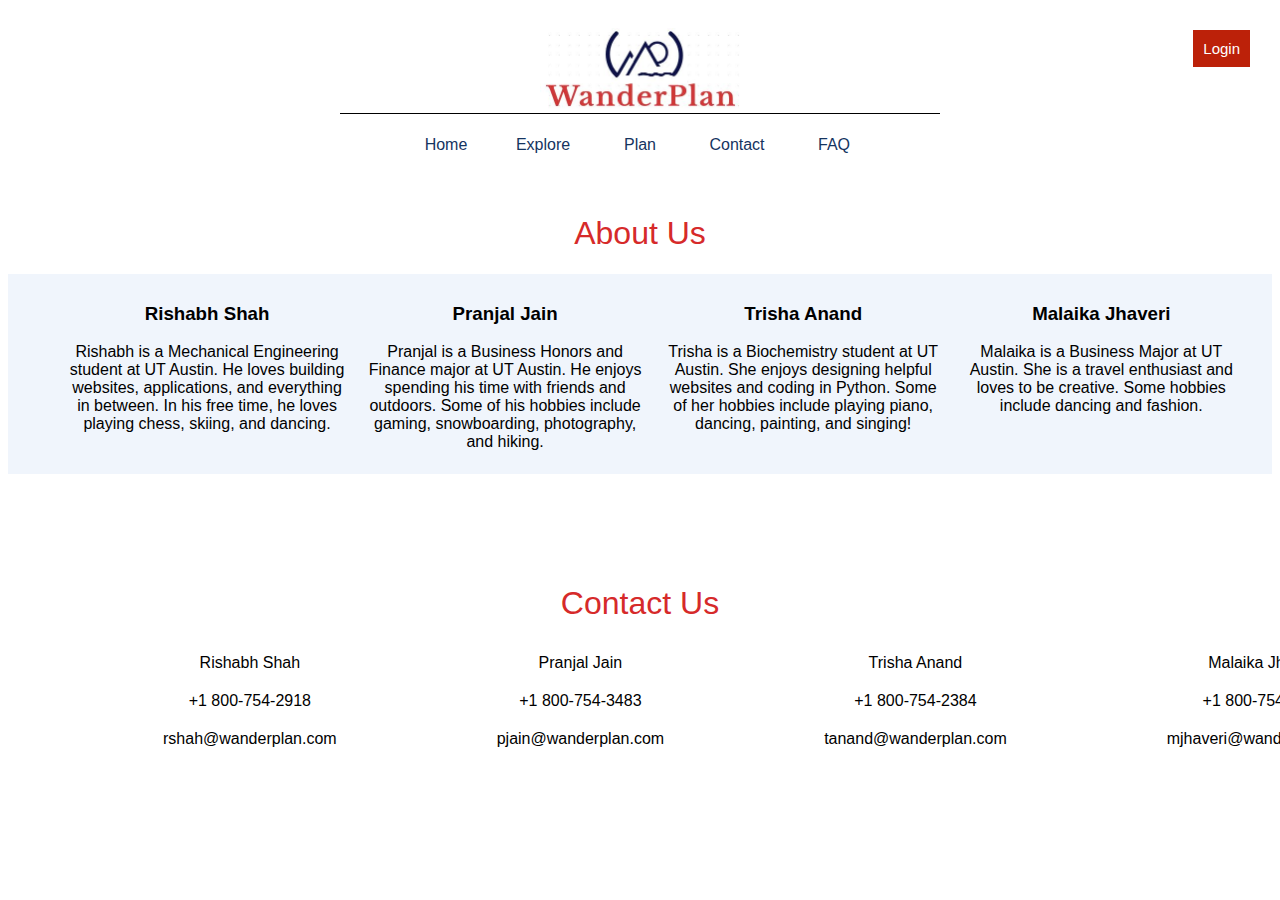
<file: Final Website Project/contactus.html>
<!DOCTYPE html>
<html>
  <head>
    <meta charset="utf-8">
    <meta name="viewport" content="width=device-width">
    <title>repl.it</title>
    <!--this is using the style sheet from the homepage right now-->
    <link href="style.css" rel="stylesheet" type="text/css" />
    <style>
      body {
        font-family: Optima, sans-serif;
      }
      article {
        width: 22%;
        float: left;
        position: relative;
        background-color: #f0f5fc;
        height: 150px;
        padding: 10px;
      }
      #text-body {
        background-color: #f0f5fc;
        height: 200px;
        width: 100%
        text-align: center;
      }
      h1 {
        color: #d62a2a;
        text-align: center;
        font-family: Optima, sans-serif;
        font-weight: 85;
      }
      td {
        font-family: Optima, sans-serif;
      }
      #contact_info{
        border-collapse: separate;
        border-spacing: 150px 0;
      }

    </style>
  </head>
  <body>

    <div id="header">
        <a href="./"><img src="WanderPlanLogo.JPG" alt="logo" id="logo"></a>
    </div>
  <div id="login-button">
      <form method="post" action="register.php"><input type="hidden" name="destination" value="explore.html"><input id="link" type="submit" value="Login"></form>
    </div>

    <div id="top-nav" style="display: block;">
        <table>
          <tr>
            <td><a href="./">Home</a></td>
            <td><a href="explore.html"</a>Explore</td>  
            <td><a href="dropdown.php">Plan</a></td>
            <td><a href="contactus.html">Contact</a></td>
            <td><a href="faq.html">FAQ</a></td>
          </tr>
                   
        </table>

    </div>
    <br>
   
    <h1> About Us </h1>
    <div id="text-body">
      <article id="Rishabh" style="padding-left: 60px;">
        <h3>Rishabh Shah</h3>
        Rishabh is a Mechanical Engineering student at UT Austin. He loves building websites, applications, and everything in between. In his free time, he loves playing chess, skiing, and dancing.
      </article>

      <article id="Pranjal">
        <h3>Pranjal Jain</h3>
        Pranjal is a Business Honors and Finance major at UT Austin. He enjoys spending his time with friends and outdoors. Some of his hobbies include gaming, snowboarding, photography, and hiking. 
      </article>

      <article id="Trisha">
        <h3>Trisha Anand</h3>
        Trisha is a Biochemistry student at UT Austin. She enjoys designing helpful websites and coding in Python. Some of her hobbies include playing piano, dancing, painting, and singing!
      </article>

      <article id="Malaika">
        <h3>Malaika Jhaveri</h3>
          Malaika is a Business Major at UT Austin. She is a travel enthusiast and loves to be creative. Some hobbies include dancing and fashion.
      </article> 
    </div>
    <br>
    <br>
    <br>
    <br>
    <br>
    <h1> Contact Us </h1>
    <div id="footer">
      <table id="contact_info" style="margin-left:auto;margin-right:auto;">
        <caption> </caption>
        <tr>
          <td> Rishabh Shah </td>
          <td> Pranjal Jain </td>
          <td> Trisha Anand </td>
          <td> Malaika Jhaveri  </td> 
        </tr>
        <tr>
          <td> +1 800-754-2918 </td>
          <td> +1 800-754-3483 </td>
          <td> +1 800-754-2384</td>
          <td> +1 800-754-5384</td>
        </tr>
        <tr>
          <td> rshah@wanderplan.com </td>
           <td> pjain@wanderplan.com</td>
          <td> tanand@wanderplan.com </td>
          <td> mjhaveri@wanderplan.com </td>  
        </tr>
        </table>
    </div>
  </body>
</html>
</file>
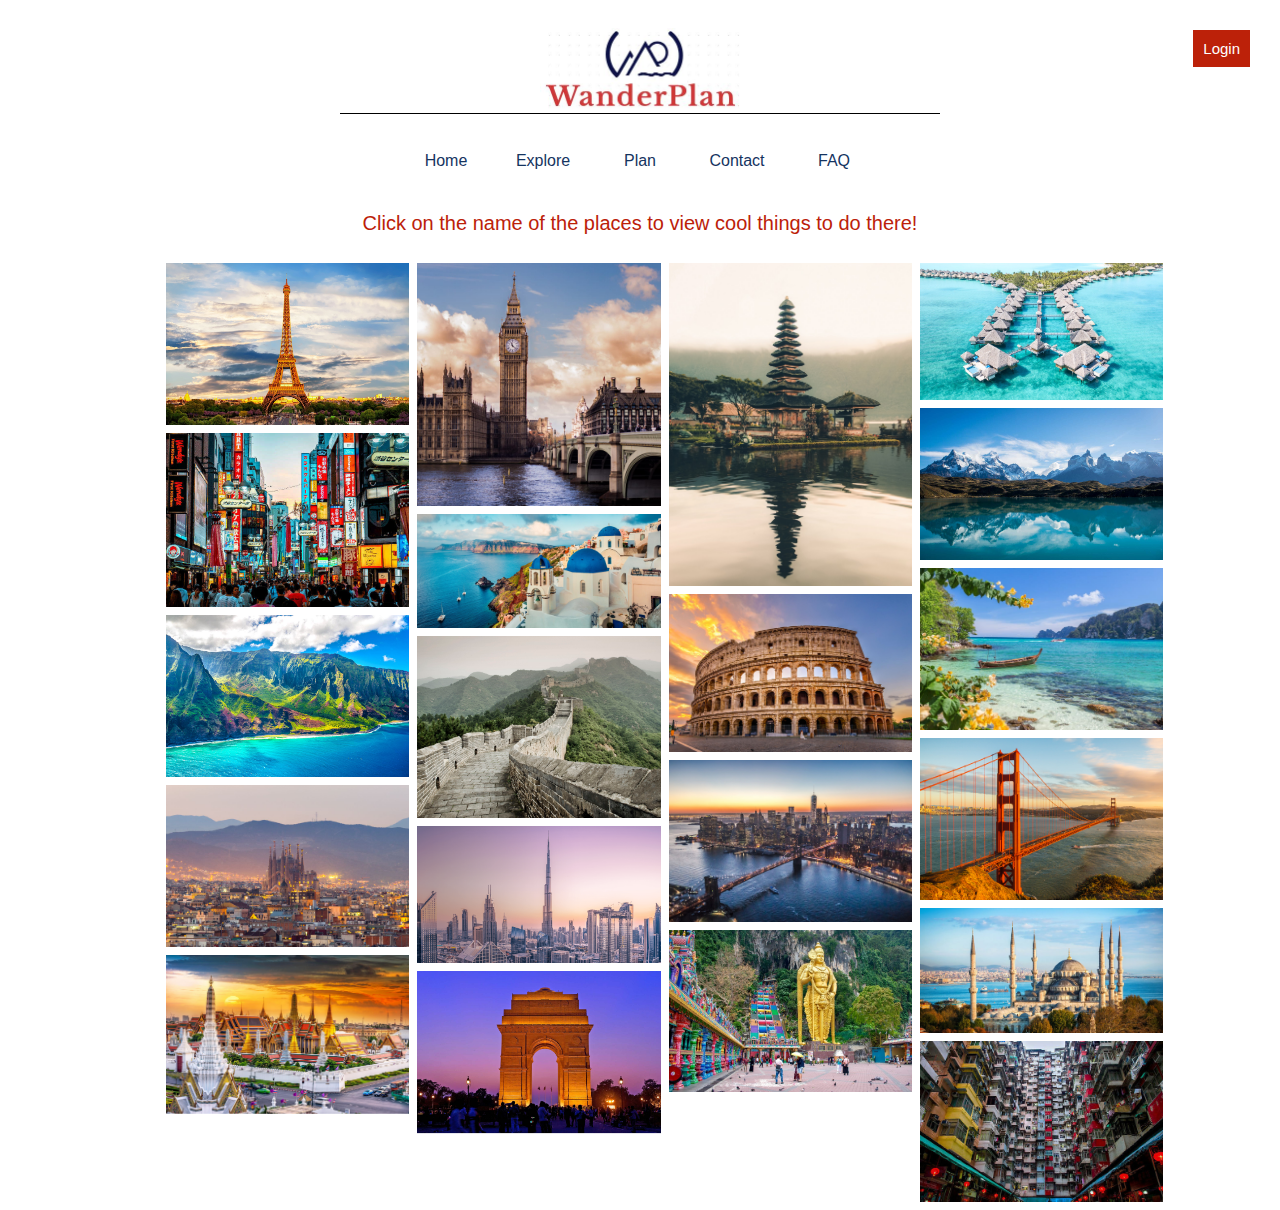
<file: Final Website Project/explore.html>
<html lang="en">

<head>
  <title>AJAX</title>
  <meta charset="UTF-8">
  <meta name="description" content="AJAX">
  <meta name="author" content="Pranjal J">
  <link href="style.css" rel="stylesheet" type="text/css" />
</head> 

   <body>
    <div id="header">
        <a href="./"><img src="WanderPlanLogo.JPG" alt="logo" id="logo"></a>
    </div>
    <div id="login-button">
      <form method="post" action="register.php"><input type="hidden" name="destination" value="explore.html"><input id="link" type="submit" value="Login"></form>
    </div>

    <div id="top-nav" style="display: block;">
        <table>
          <tr>
            <td><a href="./">Home</a></td>
            <td><a href="explore.html"</a>Explore</td>  
            <td><a href="dropdown.php">Plan</a></td>
            <td><a href="contactus.html">Contact</a></td>
            <td><a href="faq.html">FAQ</a></td>
          </tr>      
        </table>
    </div>

  <p id="explore-desc">Click on the name of the places to view cool things to do there!</p>
  <div class="explore-row">
  <div class="explore-column">
    <div class="img-container">
      <img class="image" src="paris.jpg" alt="paris">
        <div class="middle">
          <div class="text"><a href="https://www.tripadvisor.com/Attractions-g187147-Activities-Paris_Ile_de_France.html">Paris</a></div>
        </div>
    </div>
    <div class="img-container">
      <img class="image" src="tokyo.jpg" alt="tokyo">
        <div class="middle">
          <div class="text"><a href="https://travel.usnews.com/London_England/Things_To_Do/">Tokyo</a></div>
        </div>
    </div>

    <div class="img-container">
      <img class="image" src="hawaii.jpg" alt="maui">
        <div class="middle">
          <div class="text"><a href="https://www.tripadvisor.com/Attractions-g29220-Activities-Maui_Hawaii.html">Maui</a></div>
        </div>
    </div>

    <div class="img-container">
      <img class="image" src="barcelona.jpg" alt="barcelona">
        <div class="middle">
          <div class="text"><a href="https://www.cntraveler.com/gallery/best-things-to-do-in-barcelona">Barcelona</a></div>
        </div>
    </div>
    <div class="img-container">
      <img class="image" src="bangkok.jpg" alt="bangkok">
        <div class="middle">
          <div class="text"><a href="https://www.earthtrekkers.com/best-things-to-do-your-first-time-in-bangkok/">Bangkok</a></div>
        </div>
    </div>
  </div>
  <div class="explore-column">
    <div class="img-container">
      <img class="image" src="london.jpg" alt="london">
        <div class="middle">
          <div class="text"><a href="https://www.tripadvisor.com/Attractions-g186338-Activities-London_England.html">London</a></div>
        </div>
    </div>
    <div class="img-container">
      <img class="image" src="greece.jpg" alt="greece">
        <div class="middle">
          <div class="text"><a href="https://www.earthtrekkers.com/best-things-to-do-in-athens-greece/">Athens</a></div>
        </div>
    </div><a href="">
    <div class="img-container">
      <img class="image" src="china.jpg" alt="china">
        <div class="middle">
          <div class="text"><a href="https://travel.usnews.com/Beijing_China/Things_To_Do/">Beijing</a></div>
        </div>
    </div>
    <div class="img-container">
      <img class="image" src="dubai.png" alt="Dubai">
        <div class="middle">
          <div class="text"><a href="https://trip101.com/article/top-22-fun-activities-in-dubai">Dubai</a></div>
        </div>
    </div>
    <div class="img-container">
      <img class="image" src="delhi.jpg" alt="Delhi">
        <div class="middle">
          <div class="text"><a href="https://www.thecrazytourist.com/75-things-to-do-in-delhi-india/">Delhi</a></div>
        </div>
    </div>
  </div>
  <div class="explore-column">
    <div class="img-container">
      <img class="image" src="bali.jfif" alt="bali">
        <div class="middle">
          <div class="text"><a href="https://www.cntraveler.com/gallery/best-things-to-do-in-bali">Bali</a></div>
        </div>
    </div>
    <div class="img-container">
      <img class="image" src="rome.jpg" alt="rome">
        <div class="middle">
          <div class="text"><a href="https://www.tripadvisor.com/Attractions-g187791-Activities-Rome_Lazio.html">Rome</a></div>
        </div>
    </div>
    <div class="img-container">
      <img class="image" src="ny.jpg" alt="newyork">
        <div class="middle">
          <div class="text"><a href="https://www.tripadvisor.com/Attractions-g60763-Activities-New_York_City_New_York.html">New York</a></div>
        </div>
    </div>
    
    <div class="img-container">
      <img class="image" src="kualalumpur.jpg" alt="Kuala Lumpur">
        <div class="middle">
          <div class="text"><a href="https://www.twowanderingsoles.com/blog/top-things-to-do-in-kuala-lumpur">Kuala Lumpur</a></div>
        </div>
    </div>

  </div>
  <div class="explore-column">
    <div class="img-container">
      <img class="image" src="bora.jpg" alt="bora">
        <div class="middle">
          <div class="text"><a href="https://www.tripadvisor.com/Attractions-g311415-Activities-Bora_Bora_Society_Islands.html">Bora Bora</a></div>
        </div>
    </div>
    <div class="img-container">
      <img class="image" src="torres.jpg" alt="torres">
        <div class="middle">
          <div class="text"><a href="https://www.planetware.com/tourist-attractions/chile-chi.htm">Chile</a></div>
        </div>
    </div>
    <div class="img-container">
      <img class="image" src="thailand.jpg" alt="thailand">
        <div class="middle">
          <div class="text"><a href="https://www.wanderlust.co.uk/content/top-10-things-to-do-in-thailand/">Thailand</a></div>
        </div>
    </div>
      <div class="img-container">
      <img class="image" src="sanfran.jpg" alt="torres">
        <div class="middle">
          <div class="text"><a href="https://www.tripadvisor.com/Attractions-g60713-Activities-San_Francisco_California.html">San Francisco</a></div>
        </div>
    </div>
    <div class="img-container">
      <img class="image" src="istanbul.jpg" alt="Istanbul">
        <div class="middle">
          <div class="text"><a href="https://www.earthtrekkers.com/must-have-experiences-istanbul-turkey/">Istanbul</a></div>
        </div>
    </div>
    <div class="img-container">
      <img class="image" src="hongkong.jpg" alt="Hong Kong">
        <div class="middle">
          <div class="text"><a href="https://travel.usnews.com/Hong_Kong_China/Things_To_Do/">Hong Kong</a></div>
        </div>
    </div>
  </div>

  </div>



    
  

</body>
</html>
</file>
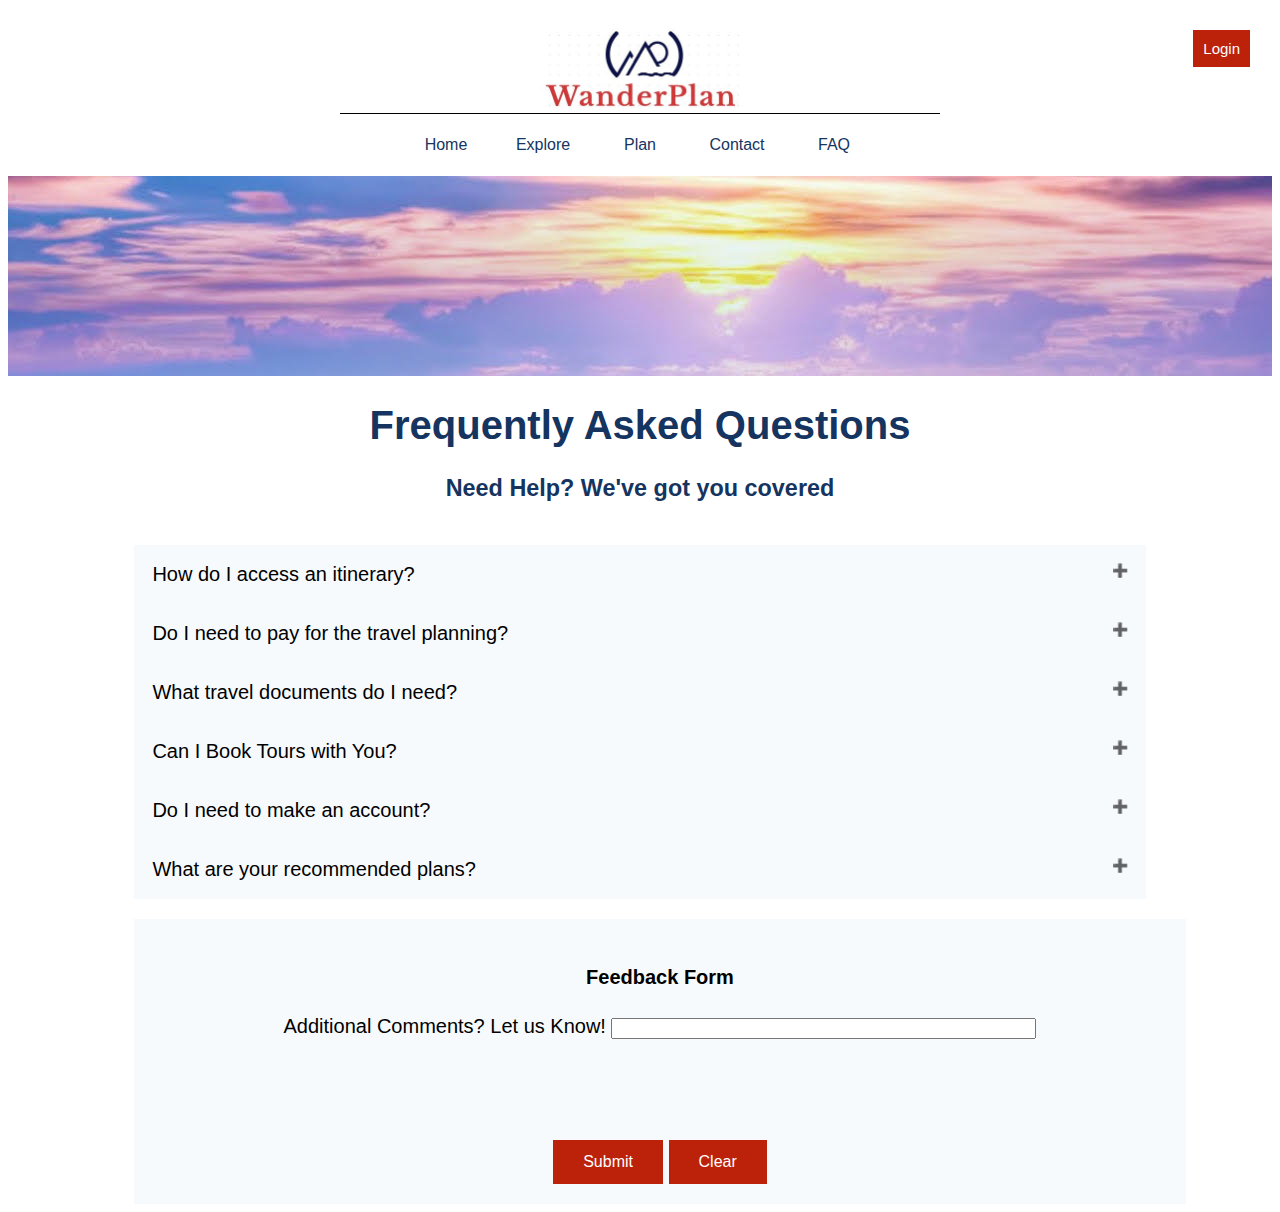
<file: Final Website Project/faq.html>
<!DOCTYPE html> 

<html lang="en">
<head> 
<title>FAQ</title>	
	<meta charset="UTF-8">
	<meta name="description" content = "FAQ">
	<meta name='author' content= "Group">
  <link href="style.css" rel="stylesheet" type="text/css" />
  <script src='./jquery-3.6.0.min.js' ></script>
	<script src="./faq.js" defer></script>

	<style> 
  
    #h4 {
      color: #15345f;
    }
		.container {
			padding-top: 20px;
			width: 80%;
			margin-left: 10%;
			padding-bottom: 20px;
		}

		.title-faq{
			color: black;
  			background-image: url('faqimg.jpeg');
  			padding-bottom: 200px;
  			width: auto;
  			padding-top: 0px;
		}

		.text-faq {
			text-align: center;
			font-size: 20px;
			font-family: Optima, sans-serif;
  			font-weight: 10;
  			color: #15345f;
		}
		.accordion {
			background-color: #f7fafc;
			color: black;
			cursor: pointer;
			padding: 18px;
			width: 100%;
			text-align: left;
			border: none;
			outline: none;
			font-size: 20px;
			font-family: Optima, sans-serif;
  			font-weight: 20;
			transition: 0.4s;
		}

		.active, .accordion:hover {
			background-color: #a3c5dc;
		}
    .bottom {
      padding-top: 20px;
			width: 80%;
			margin-left: 10%;
      padding-left: 20px;
      padding-right: 20px;
			padding-bottom: 20px;
      font-size: 20px;
      text-align: center;
			font-family: Optima, sans-serif;
  		font-weight: 20;
      background-color: #f7fafc;
    }
		.panel {
			padding: 18px;
			background-color: white;
			display: none;
			overflow: hidden;
		}
    .one {
      margin-left: auto;
      margin-right: auto;
    }
		.accordion:after{
			content:'\02795';
			font-size: 13px;
			color: #777;
			float: right;
			margin-left: 5px;
		}

		.active:after {
			content: "\2796";
		}

  .submit{
  background-color: #bc2109;
  border: none;
  color: white;
  padding: 13px 30px;
  text-align: center;
  text-decoration: none;
  font-family: Tahoma, sans-serif;
  font-size: 16px;
  margin-top: 10%;
}

.reset{
  background-color: #bc2109;
  border: none;
  color: white;
  padding: 13px 30px;
  text-align: center;
  text-decoration: none;
  font-family: Tahoma, sans-serif;
  font-size: 16px;
  margin-top: 10%;
}
	</style>
</head>
<body>
	<div id="header">
        <a href="./"><img src="WanderPlanLogo.JPG" alt="logo" id="logo"></a>
    </div>
    <div id="login-button">
      <form method="post" action="register.php"><input type="hidden" name="destination" value="explore.html"><input id="link" type="submit" value="Login"></form>
    </div>

    <div id="top-nav" style="display: block;">
        <table>
          <tr>
            <td><a href="./">Home</a></td>
            <td><a href="explore.html"</a>Explore</td>  
            <td><a href="dropdown.php">Plan</a></td>
            <td><a href="contactus.html">Contact</a></td>
            <td><a href="faq.html">FAQ</a></td>
          </tr>
                   
        </table>

    </div>


<div class='title-faq'>
</div>
<div class='text-faq'>
	<h1> Frequently Asked Questions </h1>
	<h3> Need Help? We've got you covered </h3>
</div>
<div class="container">
<button class="accordion"> How do I access an itinerary? </button>
<div class='panel'>
	<p> Go to our home page and hit plan now! Choose your preferred location and it will guide generate a unique itinerary for your travels. </p>
</div>

<button class='accordion'> Do I need to pay for the travel planning? </button>
<div class='panel'>
	<p> Nope! All our plans are completely free. However, we do not make the booking for you so be sure to check out your items on the itinerary to book individual tickets ahead of time. </p>
</div>

<button class='accordion'> What travel documents do I need?</button>
<div class="panel">
	<p> You need a passport and appropriate visa if you intend to travel internationally. Feel free to click the "International Travel Guidance" image on our home page to get more information on your travels from the ISOS website.</p>
</div>

<button class='accordion'> Can I Book Tours with You? </button>
<div class='panel'>
	<p> No, unfortunately we are not paired with travel agencies or tours yet! Be on the lookout for exciting partnerships to come.</p>
</div>
<button class='accordion'> Do I need to make an account?</button>
<div class='panel'>
	<p> As of right now, you don't have to! In the future, we plan to allow user to save their itineraries with their login, so stay tuned!</p>
</div>
<button class='accordion'> What are your recommended plans?</button>
<div class='panel'>
	<p> You can find recommended plans under our "Plan" page to find our most popular curated itineries to further help inspire your travels!</p>
</div>
</div>
<div class='bottom'>
  <h4> Feedback Form </h4>
    <b>Additional Comments? Let us Know!</b>
    <input id="comments" type="text" name='text' size = '50' required/>
    <br>
		<input type="submit" class= 'submit' value="Submit" onclick="submit()" />
		<input type = "reset" class = 'reset' value ="Clear" onclick="clear()"/> 
  </div>
      
<script>
	var acc = document.getElementsByClassName("accordion");
	var i;

	for (i = 0; i < acc.length; i++) {
  		acc[i].addEventListener("click", function() {
 
    	this.classList.toggle("active");

    	var panel = this.nextElementSibling;
    	if (panel.style.display === "block") {
      		panel.style.display = "none";
    	} else {
      		panel.style.display = "block";
    	}
  	});
}
</script>
</body>
</html>
</file>
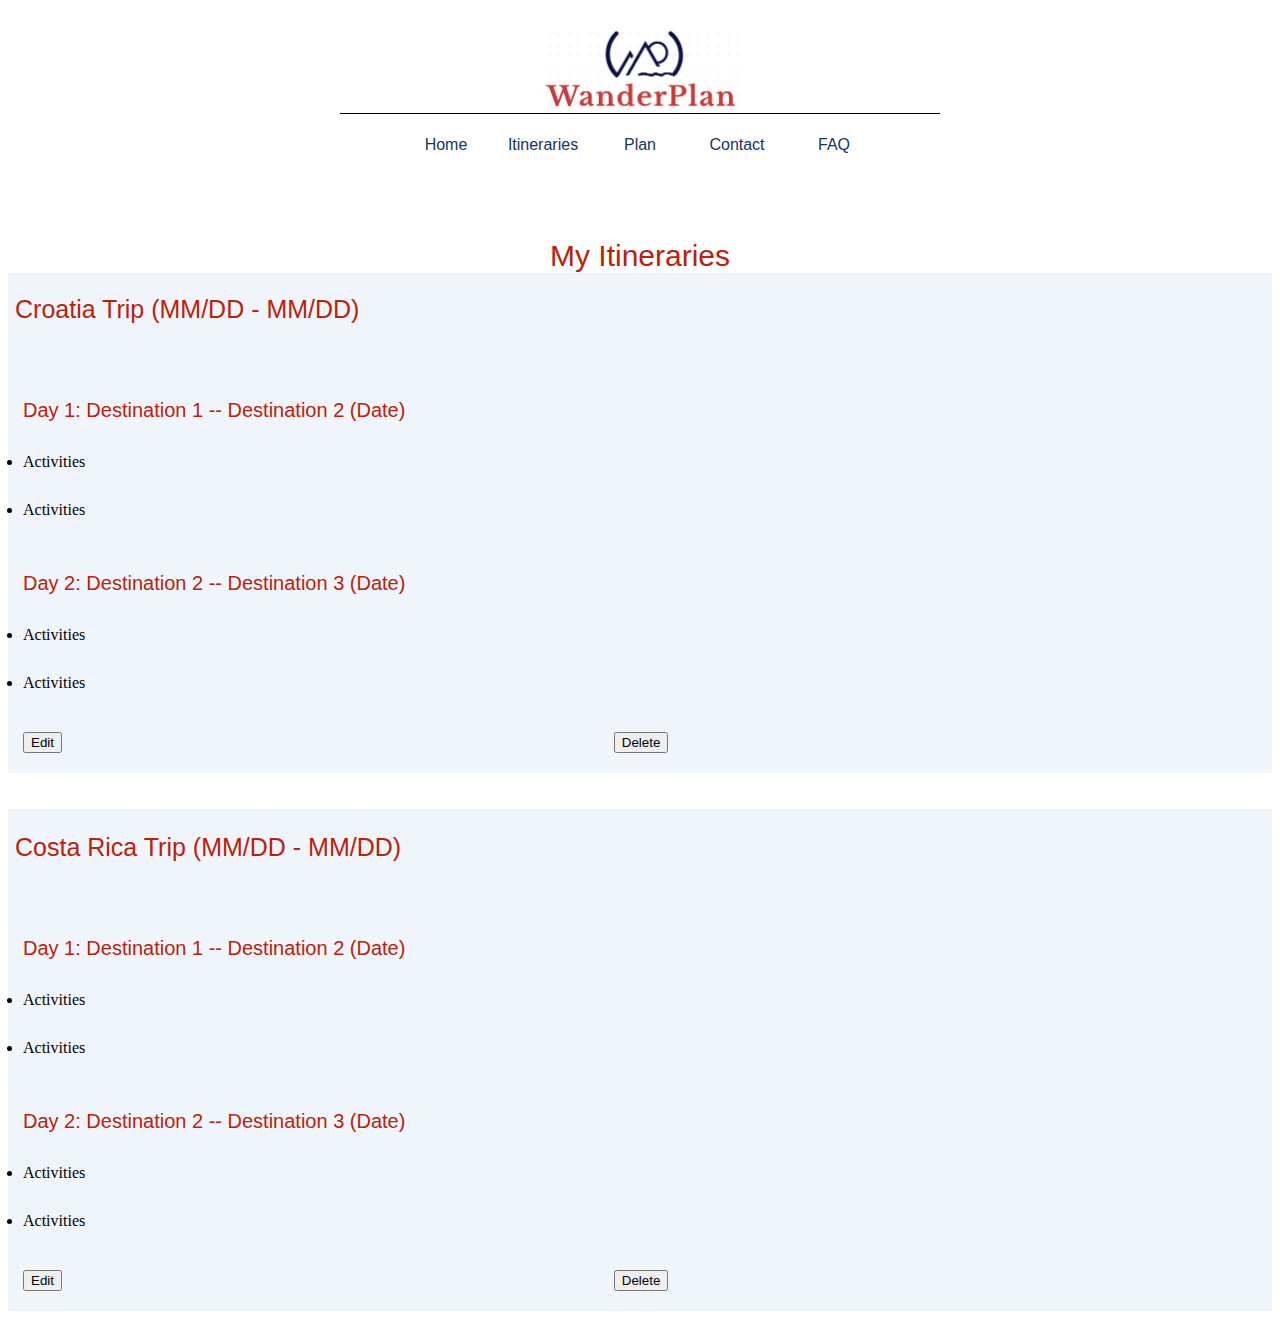
<file: Final Website Project/itineraries.html>
<!DOCTYPE html>
<html>
  <head>
    <meta charset="utf-8">
    <meta name="viewport" content="width=device-width">
    <title>repl.it</title>
    <link href="style.css" rel="stylesheet" type="text/css" />
  </head>
  <body>

    <div id="header">
        <a href="./"><img src="WanderPlanLogo.JPG" alt="logo" id="logo"></a>
    </div>


    <div id="top-nav" style="display: block;">
        <table>
          <tr>
            <td><a href="./">Home</a></td>
            <td><a href="itineraries.html">Itineraries</a></td>  
            <td><a href="plan.html">Plan</a></td>
            <td><a href="contactus.html">Contact</a></td>
            <td><a href="faq.html">FAQ</a></td>
          </tr>
                   
        </table>

    </div>
    <div id="blurb">
      My Itineraries
    </div>

    <div id="itinerary-body">
      <table>
        <tr>
          <td id="tripheader">Croatia Trip (MM/DD - MM/DD)<td>
        </tr>
        <tr>
          <div id="text-body">
          <table cellspacing="10">
          <caption></caption>
          <tr>
            <td id="dayheader"> Day 1: Destination 1 -- Destination 2 (Date) </td>
          </tr>
          <tr>
            <td><li> Activities </li></td>
          </tr>
          <tr>
            <td><li> Activities </li></td>
          </tr>
          <br>
          <tr>
            <td id="dayheader"> Day 2: Destination 2 -- Destination 3 (Date) </td>
          </tr>
          <tr>
            <td><li> Activities </li></td>
          </tr>
          <tr>
            <td><li> Activities </li></td>
          </tr>
          <tr></tr>
          <tr>
            <td><input type = "submit" value="Edit"/></td>
            <td><input type = "reset" value ="Delete"/></td>
          </tr>
          </table>
      </div>
      </tr>
      </table>
    </div>
    <br>
    <br>

    <div id="itinerary-body">
      <table>
        <tr>
          <td id="tripheader">Costa Rica Trip (MM/DD - MM/DD)<td>
        </tr>
        <tr>
          <div id="text-body">
          <table cellspacing="10">
          <caption></caption>
          <tr>
            <td id="dayheader"> Day 1: Destination 1 -- Destination 2 (Date) </td>
          </tr>
          <tr>
            <td><li> Activities </li></td>
          </tr>
          <tr>
            <td><li> Activities </li></td>
          </tr>
          <br>
          <tr>
            <td id="dayheader"> Day 2: Destination 2 -- Destination 3 (Date) </td>
          </tr>
          <tr>
            <td><li> Activities </li></td>
          </tr>
          <tr>
            <td><li> Activities </li></td>
          </tr>
          <tr></tr>
          <tr>
            <td><input type = "submit" value="Edit"/></td>
            <td><input type = "reset" value ="Delete"/></td>
          </tr>
          </table>
      </div>
      </tr>
      </table>
    </div>
</file>
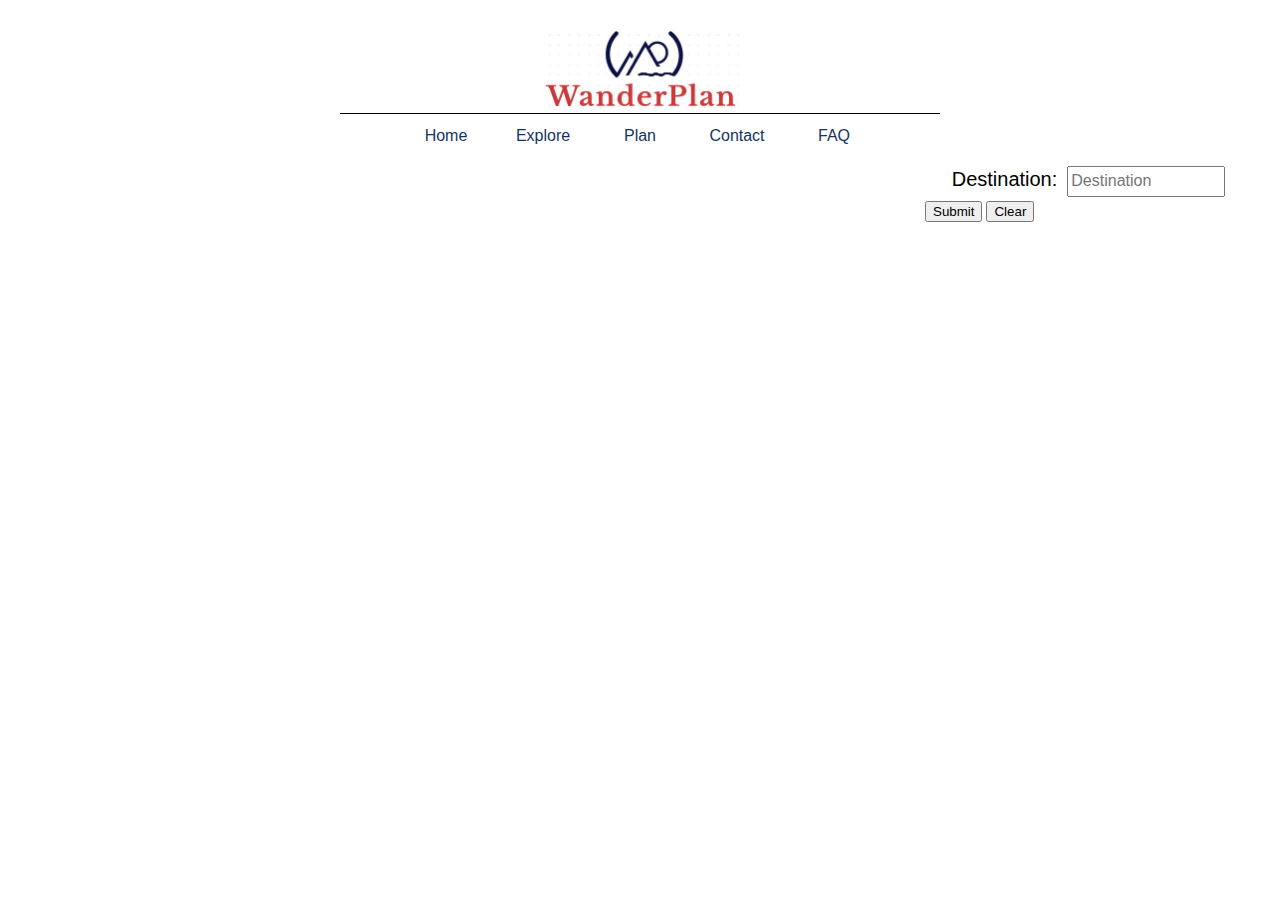
<file: Final Website Project/plan.html>
<!DOCTYPE html>
<html>
  <head>
    <meta charset="utf-8">
    <meta name="viewport" content="width=device-width">
    <title>repl.it</title>
    <link href="style_plan.css" rel="stylesheet" type="text/css"/>
    <script src="plan.js" defer></script>
  </head>
  <body>

    <div id="header">
        <a href="./"><img src="WanderPlanLogo.JPG" alt="logo" id="logo"></a>
    </div>

    <div id="top-nav" style="display: block;">
        <table>
          <tr>
            <td><a href="./">Home</a></td>
            <td><a href="explore.html"</a>Explore</td>  
            <td><a href="dropdown.php">Plan</a></td>
            <td><a href="contactus.html">Contact</a></td>
            <td><a href="faq.html">FAQ</a></td>
          </tr>                
        </table>
    </div>


    <form action="plan.php" method="post">
    <div id="plan_form">
      <label>Destination: </label><input type="text" class="trip_info" id="place" name="place" placeholder="Destination">
      <!--<label>Start Date: </label><input type="text" class="trip_info" id="start_date" name="start_date" placeholder="Start Date mm/dd/yyyy">
      <label>End Date: </label><input type="text" class="trip_info" id="end_date" name="end_date" placeholder="End Date mm/dd/yyyy"> -->
    </div>
    <div id="plan_buttons">
      <input type='submit' id="submit-button input" value="Submit">
      <input type='reset' id="clear" value="Clear">
    </div>
  </form>
    
  </body>
</html>
</file>
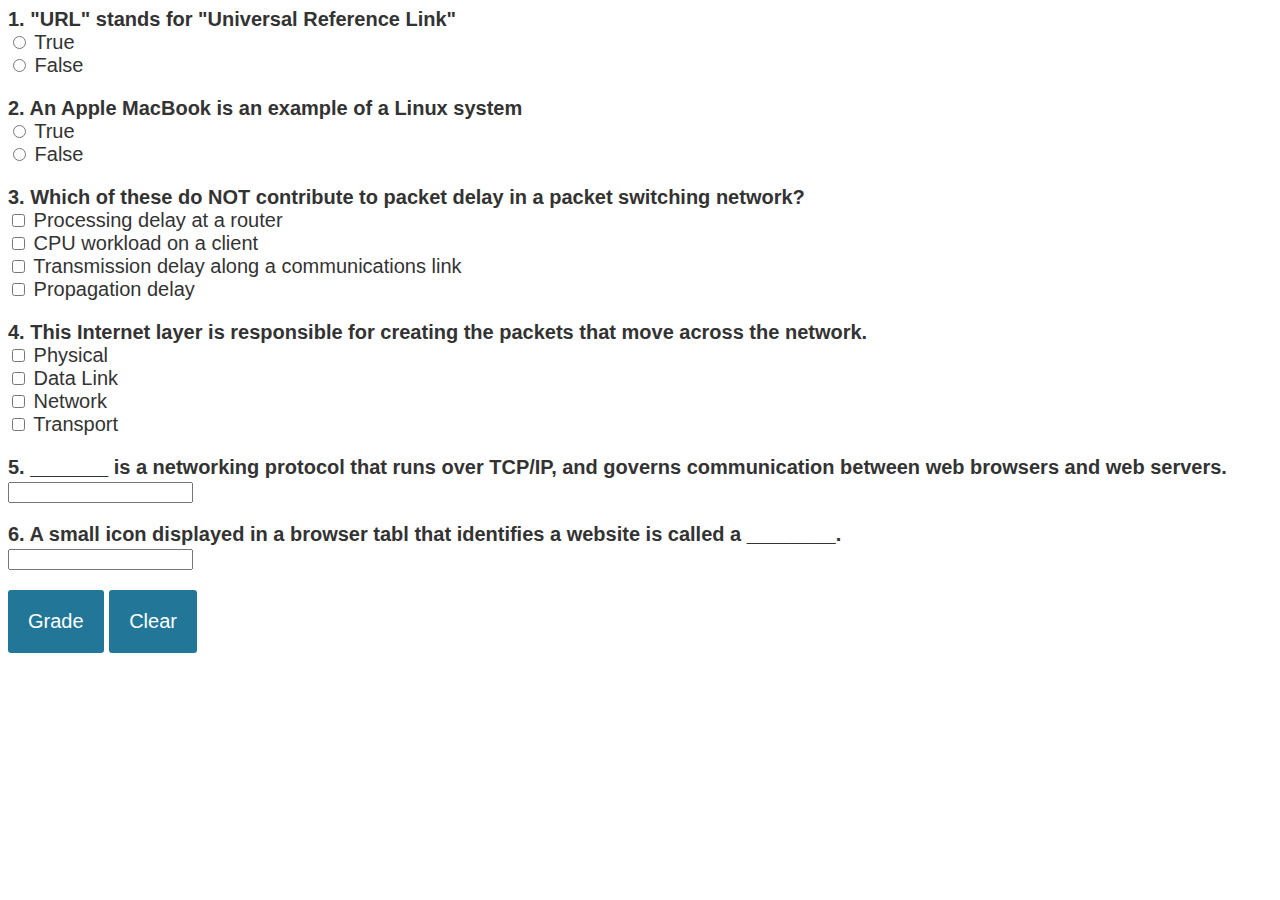
<file: HW10 - Front End Security Online Quiz/quiz.html>
<!DOCTYPE html>

<html lang="en">

<head>
	<title>CS 329E Quiz</title>
	<meta charset="UTF-8">
	<meta name="description" content="Self-grading quiz">
	<meta name="author" content="Pranjal J">
	<script src="quiz.js" defer></script>
	<link rel="stylesheet" href="quiz.css">
</head> 

<body>

<div id="quiz">
	
	<div id="tf">
		<div class="question" id="question0">1. "URL" stands for "Universal Reference Link"</div>
		<div class="answers" id="answers0"> 
			<label>
              <input type="radio" name="question0" value="true">
              True
            </label>
            <label>
              <input type="radio" name="question0" value="false">
              False
            </label>
        </div>

        <div class="question" id="question1">2. An Apple MacBook is an example of a Linux system</div>
		<div class="answers" id="answers1"> 
			<label>
              <input type="radio" name="question1" value="true">
              True
            </label>
            <label>
              <input type="radio" name="question1" value="false">
              False
            </label>
        </div>

	</div>

	<div id="mc">

		<div class="question" id="question2">3. Which of these do NOT contribute to packet delay in a packet switching network?</div>
		<div class="answers" id="answers2"> 
			<label>
              <input type="checkbox" name="question2" value="a">
              Processing delay at a router
            </label>
            <label>
              <input type="checkbox" name="question2" value="b">
              CPU workload on a client
            </label>
            <label>
            	<input type="checkbox" name="question2" value="c">
            	Transmission delay along a communications link
            </label>
            <label>
              <input type="checkbox" name="question2" value="d">
              Propagation delay
            </label>
        </div>
        <div class="question" id="question3">4. This Internet layer is responsible for creating the packets that move across the network.</div>
		<div class="answers" id="answers3"> 
			<label>
              <input type="checkbox" name="question3" value="a">
              Physical
            </label>
            <label>
              <input type="checkbox" name="question3" value="b">
              Data Link
            </label>
            <label>
              <input type="checkbox" name="question3" value="c">
              Network
            </label>
            <label>
              <input type="checkbox" name="question3" value="d">
              Transport
            </label>
        </div>
	</div>

	<div id="fill">
		
		<div class="question" id="question4">5. _______ is a networking protocol that runs over TCP/IP, and governs communication between web browsers and web servers.</div>
			
		<div class="answers" id="answers4"> 
			<label>
	            <input type="text" id="q4">
	        </label>
	    </div>

	    <div class="question" id="question5">6. A small icon displayed in a browser tabl that identifies a website is called a ________.</div>
			
		<div class="answers" id="answers5"> 
			<label>
	            <input type="text" id="q5">
	        </label>
	    </div>

	</div>

</div>

<button id="submit" onclick="grade()">Grade</button>
<button id="clear" onclick="clean()">Clear</button>

<div id="results"></div>

</body>
</html>
</file>
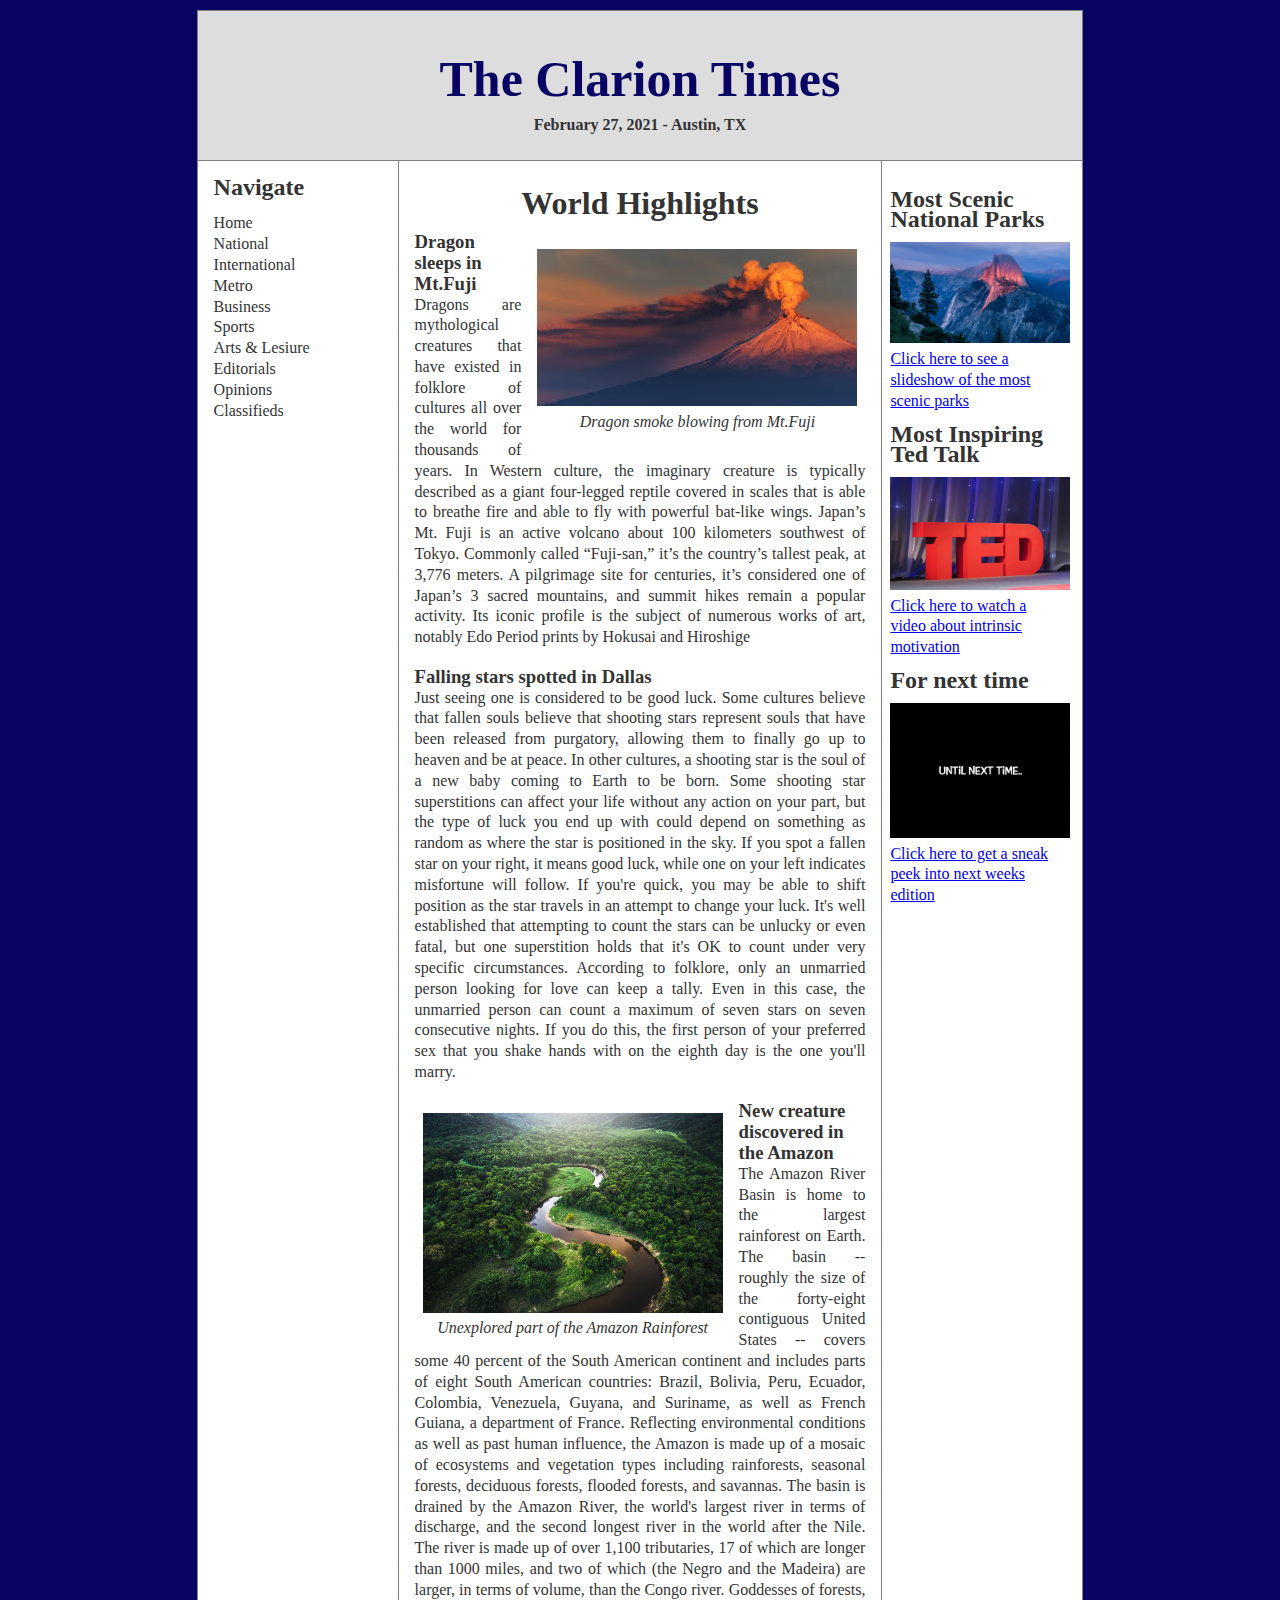
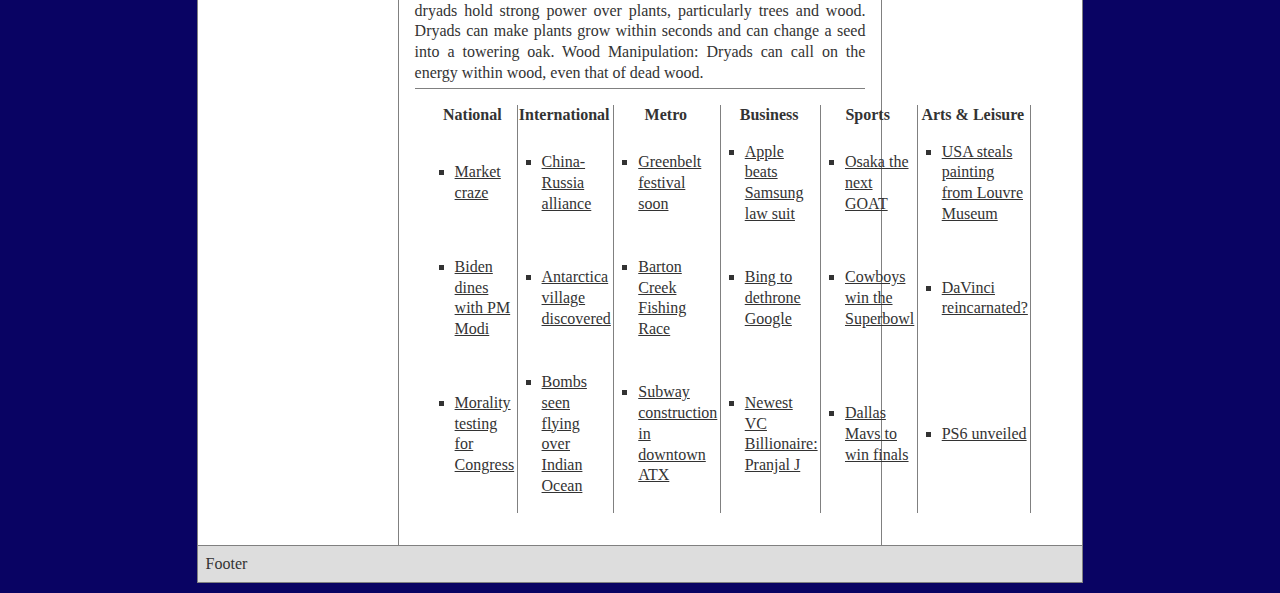
<file: HW5 - Newspaper/Newspaper_layout.html>
<!DOCTYPE html>

<html lang="en">

<head>
	<title>ENTER TITLE HERE</title>
	<meta charset="UTF-8">
	<meta name="description" content="ENTER DESCRIPTION HERE">
	<meta name="author" content="ENTER NAME HERE">
	<link href="Newspaper_layout.css" rel="stylesheet">
</head> 

<body>
<div id="container">
	<div id="top">
		<h1>The Clarion Times</h1>
		<p><strong>February 27, 2021 - Austin, TX</strong></p>
	</div>
	<div id="leftnav">
		<h2> Navigate </h2>
		<ul>
			<li>Home</li>
			<li>National</li>
			<li>International</li>
			<li>Metro</li>
			<li>Business</li>
			<li>Sports</li>
			<li>Arts & Lesiure</li>
			<li>Editorials</li>
			<li>Opinions</li>
			<li>Classifieds</li>
		</ul>
	</div>
	<div id="rightnav">
		<h2>Most Scenic National Parks</h2>
		<img src="nationalparks.jpg"><br>
		<a href="https://www.w3schools.com" target="_blank">Click here to see a slideshow of the most scenic parks</a>
		<h2>Most Inspiring Ted Talk</h2>
		<img src="tedtalk.jpg">
		<a href="https://www.w3schools.com" target="_blank">Click here to watch a video about intrinsic motivation</a>
		<h2>For next time</h2>
		<img src="next.jpg">
		<a href="https://www.w3schools.com" target="_blank">Click here to get a sneak peek into next weeks edition</a>
	</div>
	<div id="content">
		<div id="top_news">
			<h2>World Highlights</h2>
			<div id="floatright">
			<img src="volcano.jpeg"><br>
			<i>Dragon smoke blowing from Mt.Fuji</i>
			</div>
			<h3>Dragon sleeps in Mt.Fuji</h3>
				<p>
				Dragons are mythological creatures that have existed in folklore of cultures all over the world for thousands of years. In Western culture, the imaginary creature is typically described as a giant four-legged reptile covered in scales that is able to breathe fire and able to fly with powerful bat-like wings.	

				Japan’s Mt. Fuji is an active volcano about 100 kilometers southwest of Tokyo. Commonly called “Fuji-san,” it’s the country’s tallest peak, at 3,776 meters. A pilgrimage site for centuries, it’s considered one of Japan’s 3 sacred mountains, and summit hikes remain a popular activity. Its iconic profile is the subject of numerous works of art, notably Edo Period prints by Hokusai and Hiroshige		
				</p>
			<h3>Falling stars spotted in Dallas</h3>
				<p>
				Just seeing one is considered to be good luck. Some cultures believe that fallen souls believe that shooting stars represent souls that have been released from purgatory, allowing them to finally go up to heaven and be at peace. In other cultures, a shooting star is the soul of a new baby coming to Earth to be born.
				
				Some shooting star superstitions can affect your life without any action on your part, but the type of luck you end up with could depend on something as random as where the star is positioned in the sky. If you spot a fallen star on your right, it means good luck, while one on your left indicates misfortune will follow. If you're quick, you may be able to shift position as the star travels in an attempt to change your luck.

				It's well established that attempting to count the stars can be unlucky or even fatal, but one superstition holds that it's OK to count under very specific circumstances. According to folklore, only an unmarried person looking for love can keep a tally. Even in this case, the unmarried person can count a maximum of seven stars on seven consecutive nights. If you do this, the first person of your preferred sex that you shake hands with on the eighth day is the one you'll marry.

				</p>
			<div id="floatleft">
			<img src="amazon.jpg"><br>
			<i>Unexplored part of the Amazon Rainforest</i>
			</div>
			<h3>New creature discovered in the Amazon</h3>
				<p>	
				The Amazon River Basin is home to the largest rainforest on Earth. The basin -- roughly the size of the forty-eight contiguous United States -- covers some 40 percent of the South American continent and includes parts of eight South American countries: Brazil, Bolivia, Peru, Ecuador, Colombia, Venezuela, Guyana, and Suriname, as well as French Guiana, a department of France.

				Reflecting environmental conditions as well as past human influence, the Amazon is made up of a mosaic of ecosystems and vegetation types including rainforests, seasonal forests, deciduous forests, flooded forests, and savannas.

				The basin is drained by the Amazon River, the world's largest river in terms of discharge, and the second longest river in the world after the Nile. The river is made up of over 1,100 tributaries, 17 of which are longer than 1000 miles, and two of which (the Negro and the Madeira) are larger, in terms of volume, than the Congo river.
				
				Goddesses of forests, dryads hold strong power over plants, particularly trees and wood. Dryads can make plants grow within seconds and can change a seed into a towering oak. Wood Manipulation: Dryads can call on the energy within wood, even that of dead wood.
				</p>
		</div>
		<div id="bot_news">
			<table>
				<tr>
					<th>National</th>		
					<th>International</th>
					<th>Metro</th>
					<th>Business</th>
					<th>Sports</th>
					<th>Arts & Leisure</th>
				</tr>

				<tr>
					<td><ul><li>Market craze</li></ul></td>
					<td><ul><li>China-Russia alliance</li></ul></td>
					<td><ul><li>Greenbelt festival soon</li></ul></td>
					<td><ul><li>Apple beats Samsung law suit</li></ul></td>
					<td><ul><li>Osaka the next GOAT</li></ul></td>
					<td><ul><li>USA steals painting from Louvre Museum</li></ul></td>
				</tr>

				<tr>
					<td><ul><li>Biden dines with PM Modi</li></ul></td>
					<td><ul><li>Antarctica village discovered</li></ul></td>
					<td><ul><li>Barton Creek Fishing Race</li></ul></td>
					<td><ul><li>Bing to dethrone Google</li></ul></td>
					<td><ul><li>Cowboys win the Superbowl</li></ul></td>
					<td><ul><li>DaVinci reincarnated?</li></ul></td>
				</tr>

				<tr>
					<td><ul><li>Morality testing for Congress</li></ul></td>
					<td><ul><li>Bombs seen flying over Indian Ocean</li></ul></td>
					<td><ul><li>Subway construction in downtown ATX</li></ul></td>
					<td><ul><li>Newest VC Billionaire: Pranjal J</li></ul></td>
					<td><ul><li>Dallas Mavs to win finals</li></ul></td>
					<td><ul><li>PS6 unveiled</li></ul></td>
				</tr>

			</table>
		</div>
	</div>
	<div id="footer">
	Footer
	</div>
</div>


</body>
</html>
</file>
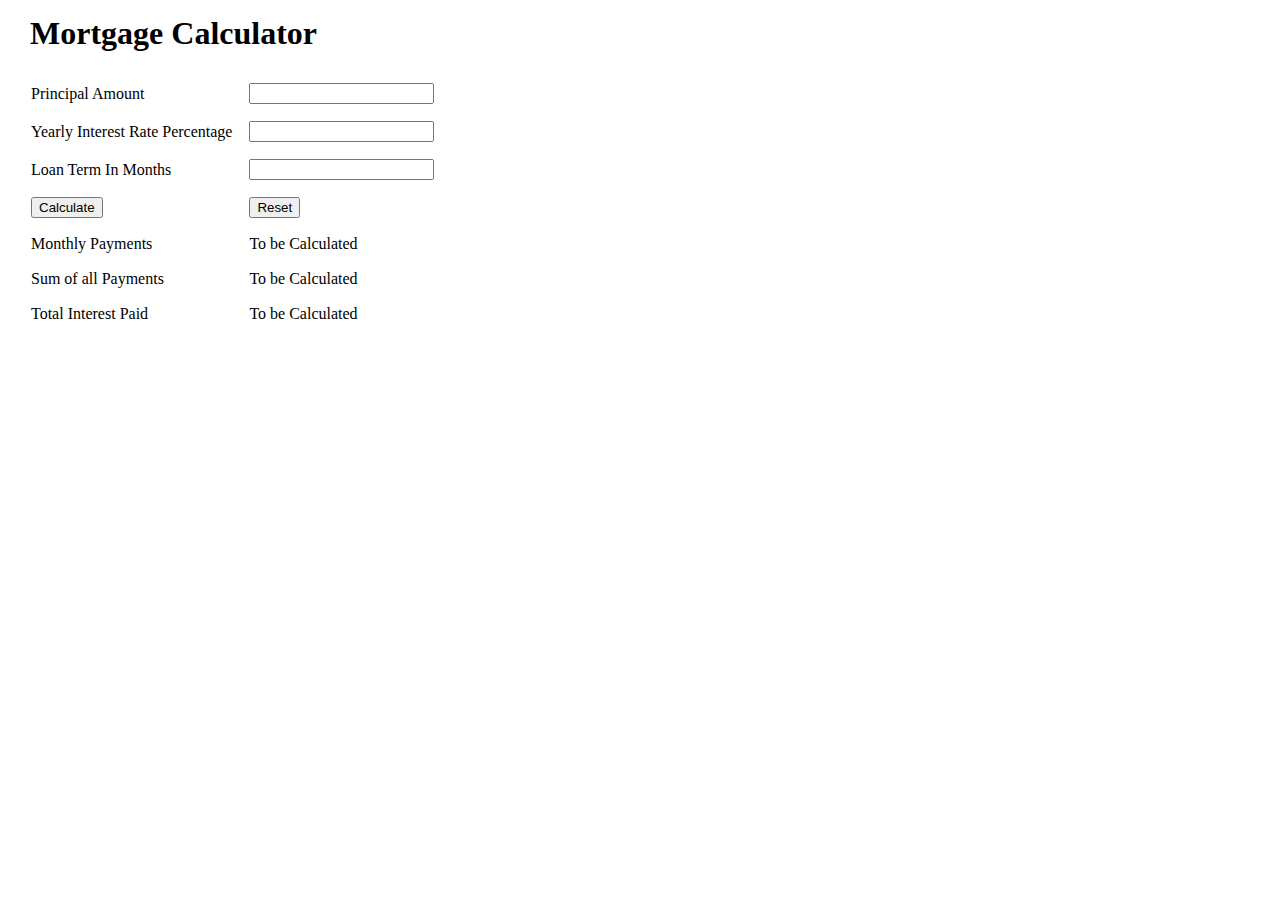
<file: HW6 - Calculator/calc.html>
<!DOCTYPE html>

<html lang="en">

<head>
    <title>ENTER TITLE HERE</title>
    <meta charset="UTF-8">
    <meta name="description" content="ENTER DESCRIPTION HERE">
    <meta name="author" content="ENTER NAME HERE">
    <script src="calc.js" defer></script>
    <link rel="stylesheet" href="calc.css">
</head> 

<body>

    <h1>Mortgage Calculator</h1>

<form id="calcForm">
<table id="table1">

    <tr>
        <td class = "labels">Principal Amount</td>
        <td class = "textbox"><input type = "text" id = "principal"></td>
    </tr>
    
    <tr>
        <td class = "labels">Yearly Interest Rate Percentage</td>
        <td class = "textbox"><input type = "text" id = "interestRate"></td>
    </tr>

    <tr>
        <td class = "labels">Loan Term In Months</td>
        <td class = "textbox"><input type = "text" id = "loanTerm"></td>
    </tr>

    <tr>
        <td class = "button"><button onclick = "calculatePayment()">Calculate</button></td>
        <td class = "button"><input type = "reset" name = "Reset"></td>
    </tr>

    <tr>
        <td class = "labels">Monthly Payments</td>
        <td class = "textbox" id = "payment">To be Calculated</td>
    </tr>

    <tr>
        <td class = "labels">Sum of all Payments</td>
        <td class = "textbox" id = "sumPayments">To be Calculated</td>
    </tr>

    <tr>
        <td class = "labels">Total Interest Paid</td>
        <td class = "textbox" id = "interestPaid">To be Calculated</td>
    </tr>
</table>
</form>
</body>
</html>
</file>
<file: Final Website Project/style.css>
#logo{
  display: block;
  margin-left: auto;
  margin-right: auto;
  width: 200px;
  height: auto;
  padding-top: 15px;
}

#header{
  margin-left: auto;
  margin-right: auto;
  width: 600px;
  height: 100px;
  padding-top: 5px;
  border-bottom: solid 1px black;
}

#top-nav {
  padding-top: 10px;
  padding-bottom: 10px;
  background-color: white;
}

#top-nav table { 
  margin-left: auto;
  margin-right: auto;
}

#top-nav td { 
  text-align: center;
  margin-left: auto;
  margin-right: auto;
  width: 75px;
  padding-left: 10px;
  padding-right: 10px;
  font-family: Tahoma, sans-serif;
}


a:link {
  color: #15345f;
  text-decoration: none;
}

#2vids{
  background-color: #f7fafc;
  padding-top: 20px;
  margin-top: 10px;
  width: 100%;
}
#container{
  background-color: #f7fafc;
  padding-top: 20px;
  margin-top: 10px;
  width: 100%;
}

#top{
  padding-top: 5%;
  margin-left: auto;
  margin-right: auto;
  width: 50%; 
}
#video_home_page {
 display: block;
  margin: 0 auto;
}
#top h1 {
  color: #bc2109;
  text-align: center;
  font-family: Tahoma, sans-serif;
  font-weight: 75;
  font-size: 75px;
}

#video1 {
  margin-left: auto;
  margin-right: auto;
  align-items: center;
}
#audio {
  margin-left: auto;
  margin-right: auto;
  align-items: center;
}
#video2 {
  padding-top: 10%;
  margin-left: 10px;
  margin-right: auto;
  float: right;
}

#link {
  	background: none;
  	border: none;
  	padding: 0;
	font-size: 15px;
  	color:#15345f;
  	text-decoration: none;
  	cursor: pointer;
    font-family: Tahoma, sans-serif;
}

#blurb {
  padding-top: 5%;
  margin-left: auto;
  margin-right: auto;
  width: 90%;
  color: #bc2109;
  text-align: center;
  font-family: Tahoma, sans-serif;
  font-weight: 20;
  font-size: 30px;
}

#dayheader {
  padding-top: 5%;
  margin-left: auto;
  margin-right: auto;
  width: 90%;
  color: #bc2109;
  font-family: Tahoma, sans-serif;
  font-weight: 15;
  font-size: 20px;
  white-space: nowrap;
  overflow-x: auto;
  overflow-y: hidden;
}

#tripheader {
  padding-top: 5%;
  margin-left: auto;
  margin-right: auto;
  width: 90%;
  color: #bc2109;
  text-align: center;
  font-family: Tahoma, sans-serif;
  font-weight: 20;
  font-size: 25px;
  white-space: nowrap;
  overflow-x: auto;
  overflow-y: hidden;
}

#button {
  text-align: center;
  padding-bottom: 75px;
}

button{
  background-color: #bc2109;
  border: none;
  color: white;
  padding: 13px 30px;
  text-align: center;
  text-decoration: none;
  font-family: Tahoma, sans-serif;
  font-size: 16px;
}

#dropdown-table {
  margin-left: auto;
  margin-right: auto;
  text-align: center;
  border-collapse: collapse;
}

#dropdown-table th {
  background-color: #bc2109;
  color: white;
}

#dropdown-table th, tr, td {
  padding: 10px 5px 10px 5px;
}

#dropdown-table tr, td {
  font-size: 16px;
}

#places{
  width:150px;
  height:30px;
  font-size: 18px;
  
}

.overlay {
  width: 20%;
  min-width: 30%;
  margin: 2% auto;
  display: block;
  padding: 2%;
  height: 40vh;
  border-radius: 10px;
  background-color: #f0f5fc;
  border: 5px, solid, black;
  text-align: center;
  font-family: Optima, sans-serif;
  font-size: 20px;
}

.login_text {
  font-size: 35px;
  font-family: Optima, sans-serif;
  font-weight: 10;
  color: #15345f;
}

.login_page_buttons {
background-color: #bc2109;
  border: none;
  color: white;
  padding: 8px 30px;
  text-align: center;
  text-decoration: none;
  font-family: Tahoma, sans-serif;
  font-size: 16px;
}

#home_image{
  margin: 0px;
  height: 200%;
  border-bottom: solid white .5px;
}

.sample_itens {
  overflow: auto;
  display: block;
  background-color: white;
  padding-top:20px; 
  padding-left:20px; 
  padding-right:20px; 
  align-content: center;
}

#explore_img1 img{
  width: 33%;
  float: left;
  height: 350px;
  vertical-align: middle;
}

#explore_img2 img{
  width: 33%;
  height: 350px;
  margin-left: 10px;
  margin-right: auto;
  float: left;
  vertical-align: middle;
}

#explore_img2 audio{
  position: relative;
  top: -40px;
  left: 10px;
}

#explore_img3 img{
  width: 33%;
  height: 350px;
  float: right;
  vertical-align: middle;
}
.pics_in_a_row {
  display: flex;
}

#column_1 img{
  width: 33%;
  float: left;
  height: auto;
}

#column_2 img{
  /*CANT FIGURE OUT HOW TO CENTER THESE IMAGES
  also figure out how to gray image when someone hovers over it
  The images are a link. Also should display text that says
  "View Maladives Itenerary" when someone hovers over it.*/
  display: block;
  width: 33%;
  height: auto;
  margin-left: 10px;
  margin-right: auto;
  float: left;
}

#column_3 img{
  display: block;
  width: 33%;
  height: auto;
  float: right;
}

.text_items {
  overflow: auto;
  display: block;
  padding-top:20px; 
  padding-left:20px; 
  padding-right:20px; 
  padding-bottom: 50px;
  align-content: center;
  font-family: Tahoma, sans-serif;
  font-size: 25px;
  color: #bc2109;
}

#test1 {
  text-align: center;
}
#test2 {
  text-align: center;
}
#test3 {
  text-align: center;
}

.sample_itens::after {
  content: "";
  clear: both;
  display: table;
}

#separator{
  /* just put this in here to separate things bc i was editing and getting confused lol
  yall can take it out*/
  height: 100px;
  width: 100%
}

#footer{
  margin-left: auto;
  margin-right: auto;
  text-align: center;
  margin: auto;
}

#text-body{
  margin-left: auto;
  margin-right: auto;
  text-align: center;
  background-color: #f0f5fc;
  margin: auto;
}
h2 {
  color: #d62a2a;
  text-align: center;
  font-family: Tahoma, sans-serif;
  font-weight: 85;
}
#itinerary-body{
  margin-left: auto;
  margin-right: auto;
  background-color: #f0f5fc;
  margin: auto;
}

#login{
  margin-left: auto;
  margin-right: auto;
  text-align: center;
}

#login-button input{
    padding: 10px;
    display:block;
    background-color:#bc2109;
    color: white;
    text-align:center;
    position: absolute;
    top: 30px;
    right: 30px;
}

#sample_videos iframe{
  margin: 0 50px 0 70px;
}


.explore-row {
  display: flex;
  flex-wrap: wrap;
  padding: 0 4px;
  margin-left: 150px;
}

/* Create four equal columns that sits next to each other */
.explore-column {
  flex: 25%;
  max-width: 22%;
  padding: 0 4px;
}

.explore-column img {
  margin-top: 8px;
  vertical-align: middle;
  width: 100%;
}

/* Responsive layout - makes a two column-layout instead of four columns */
@media screen and (max-width: 800px) {
  .explore-column {
    flex: 50%;
    max-width: 50%;
  }
}

/* Responsive layout - makes the two columns stack on top of each other instead of next to each other */
@media screen and (max-width: 600px) {
  .explore-column {
    flex: 100%;
    max-width: 100%;
  }
}


.img-container {
  position: relative;
}

.image {
  opacity: 1;
  display: block;
  transition: .5s ease;
  backface-visibility: hidden;
}

.middle {
  transition: .5s ease;
  opacity: 0;
  position: absolute;
  top: 50%;
  left: 50%;
  transform: translate(-50%, -50%);
  -ms-transform: translate(-50%, -50%);
  text-align: center;
}

.img-container:hover .image {
  opacity: 0.3;
}

.img-container:hover .middle {
  opacity: 1;
}

.text {
  background-color: #65676b;
  color: white;
  font-size: 16px;
  padding: 16px 32px;
}

.text a {
  color: white;
}

#explore-desc{
  text-align: center;
  color:#bc2109;
  font-family: Tahoma, sans-serif;
  font-size: 20px;
}
</file>
<file: Final Website Project/style_plan.css>
#logo{
  display: block;
  margin-left: auto;
  margin-right: auto;
  width: 200px;
  height: auto;
  padding-top: 15px;
}

#header{
  margin-left: auto;
  margin-right: auto;
  width: 600px;
  height: 100px;
  padding-top: 5px;
  border-bottom: solid 1px black;
}

#top-nav {
  padding-top: 10px;
  padding-bottom: 10px;
  background-color: white;
}

#top-nav table { 
  margin-left: auto;
  margin-right: auto;
}

#top-nav td { 
  text-align: center;
  margin-left: auto;
  margin-right: auto;
  width: 75px;
  padding-left: 10px;
  padding-right: 10px;
  font-family: Optima, sans-serif;
}

a:link {
  color: #15345f;
  text-decoration: none;
}

label{
    display: inline-block;
    text-align: right;
    margin: 10px;
    font-size: 20px;
}

#place {
  margin: 0 30px 0 0;
  display: inline-block;
  font-size: 16px;
  width: 150px;
  height: 25px;
}

#plan_form{
  margin-top: 70px;
  text-align: center;
  margin: 0 0 0 917px;
  font-family: Optima, sans-serif;
  font-size: 14px;
}

#buttons{
  margin: 0 0 0 917px;
}

#plan_buttons{
  margin: 0 0 0 917px;
}

#buttons input{
  background-color: #bc2109;
  border: none;
  color: white;
  padding: 10px;
  text-align: center;
  text-decoration: none;
  font-family: Optima, sans-serif;
  font-size: 14px;
  float: left;
  margin: 10px;
  
}

#submit-button input{
    padding: 10px;
    display:block;
    background-color:#bc2109;
    color: white;
    text-align:center;
    position: absolute;
}
</file>
<file: HW10 - Front End Security Online Quiz/quiz.css>
body{
	font-size: 20px;
	font-family: sans-serif;
	color: #333;
}
.question{
	font-weight: 600;
}
.answers {
  margin-bottom: 20px;
}
.answers label{
  display: block;
}
#submit, #clear{
	font-family: sans-serif;
	font-size: 20px;
	background-color: #279;
	color: #fff;
	border: 0px;
	border-radius: 3px;
	padding: 20px;
	cursor: pointer;
	margin-bottom: 20px;
}
#submit:hover, #clear:hover{
	background-color: #38a;
}
</file>
<file: HW5 - Newspaper/Newspaper_layout.css>
body
{
	background-color: #090363;
}

#container
{
	width: 70%;
	margin: 10px auto;
	background-color: #fff;
	color: #333;
	border: 1px solid gray;
	line-height: 130%;
}

#top
{
	padding: .5em;
	background-color: #ddd;
	border-bottom: 1px solid gray;
	text-align: center;
}

#top h1
{
	font-size: 50px;
	padding-top: 1em;
	padding-bottom: 0.5em;
	margin: 0px;
	color: #090363
}

#top p
{
	margin-top: 0;
	padding: 0
	margin: 0;
}


#leftnav
{
	float: left;
	width: 160px;
	margin: 0;
	padding: 1em;
}

#leftnav h2
{
	text-align: left;
	margin: 0 0 .5em 0; 

}

#leftnav ul
{
	list-style-type: none;
	margin-left: 0;
	padding: 0;
}

#rightnav
{
	float: right;
	width: 160px;
	margin: 0;
	padding: 1em;
	padding-right: 2em;
}

#rightnav h2
{
	text-align: left;
	margin: 0.5em 0em .5em 0em; 
}

#rightnav img
{
	width:180px;
	height: auto;
}



#content
{
	margin-left: 200px;
	border-left: 1px solid gray;
	margin-right: 200px;
	border-right: 1px solid gray;
	padding: 1em;
}

#content h2 
{ 
	margin: 0.5em; 
	text-align: center;
	font-size: 32px
}

#content h3
{ 
	margin: 1em 0 0 0;

}

#content p
{ 
	margin: 0; 
	text-align: justify;
}

#floatright
{
	float:right;
	padding: 0 0.5em 0.75em 1em;
	text-align: center;
	margin-top: 20px;
}

#floatleft
{
	float:left;
	padding: 0 1em 0.2em 0.5em;
	text-align: center;
	margin-top: 30px;
}

#floatleft img
{
	max-width: 300px;
	max-height: auto;
}

#top_news
{	
	padding-bottom: 0.25em;
	border-bottom: 1px solid gray;
}


#bot_news table
{
	border-spacing: 0;
	padding: 0em;
	margin: 1em;	
}

#bot_news th, td
{
	border-spacing: 0;
	padding: 0 0.15em 0 0;
	margin-right: 0.15em;
	margin: 0;
	border-right: 1px solid gray;
}


#bot_news li
{
	list-style-type: square;
	margin: 0 0 0 -1em;
	padding: 0 0 0 0em;
	text-decoration: underline;
}

#footer
{
	clear: both;
	margin: 0;
	padding: .5em;
	color: #333;
	background-color: #ddd;
	border-top: 1px solid gray;
}


#leftnav p, #rightnav p 
{ 
	margin: 0 0 1em 0; 
}
</file>
<file: HW6 - Calculator/calc.css>
body, h1 {
	margin: 15px;
	font-family: "Georgia", serif;
}


#table1{
	border-collapse: separate;
	border-spacing: 15px;
}
</file>
